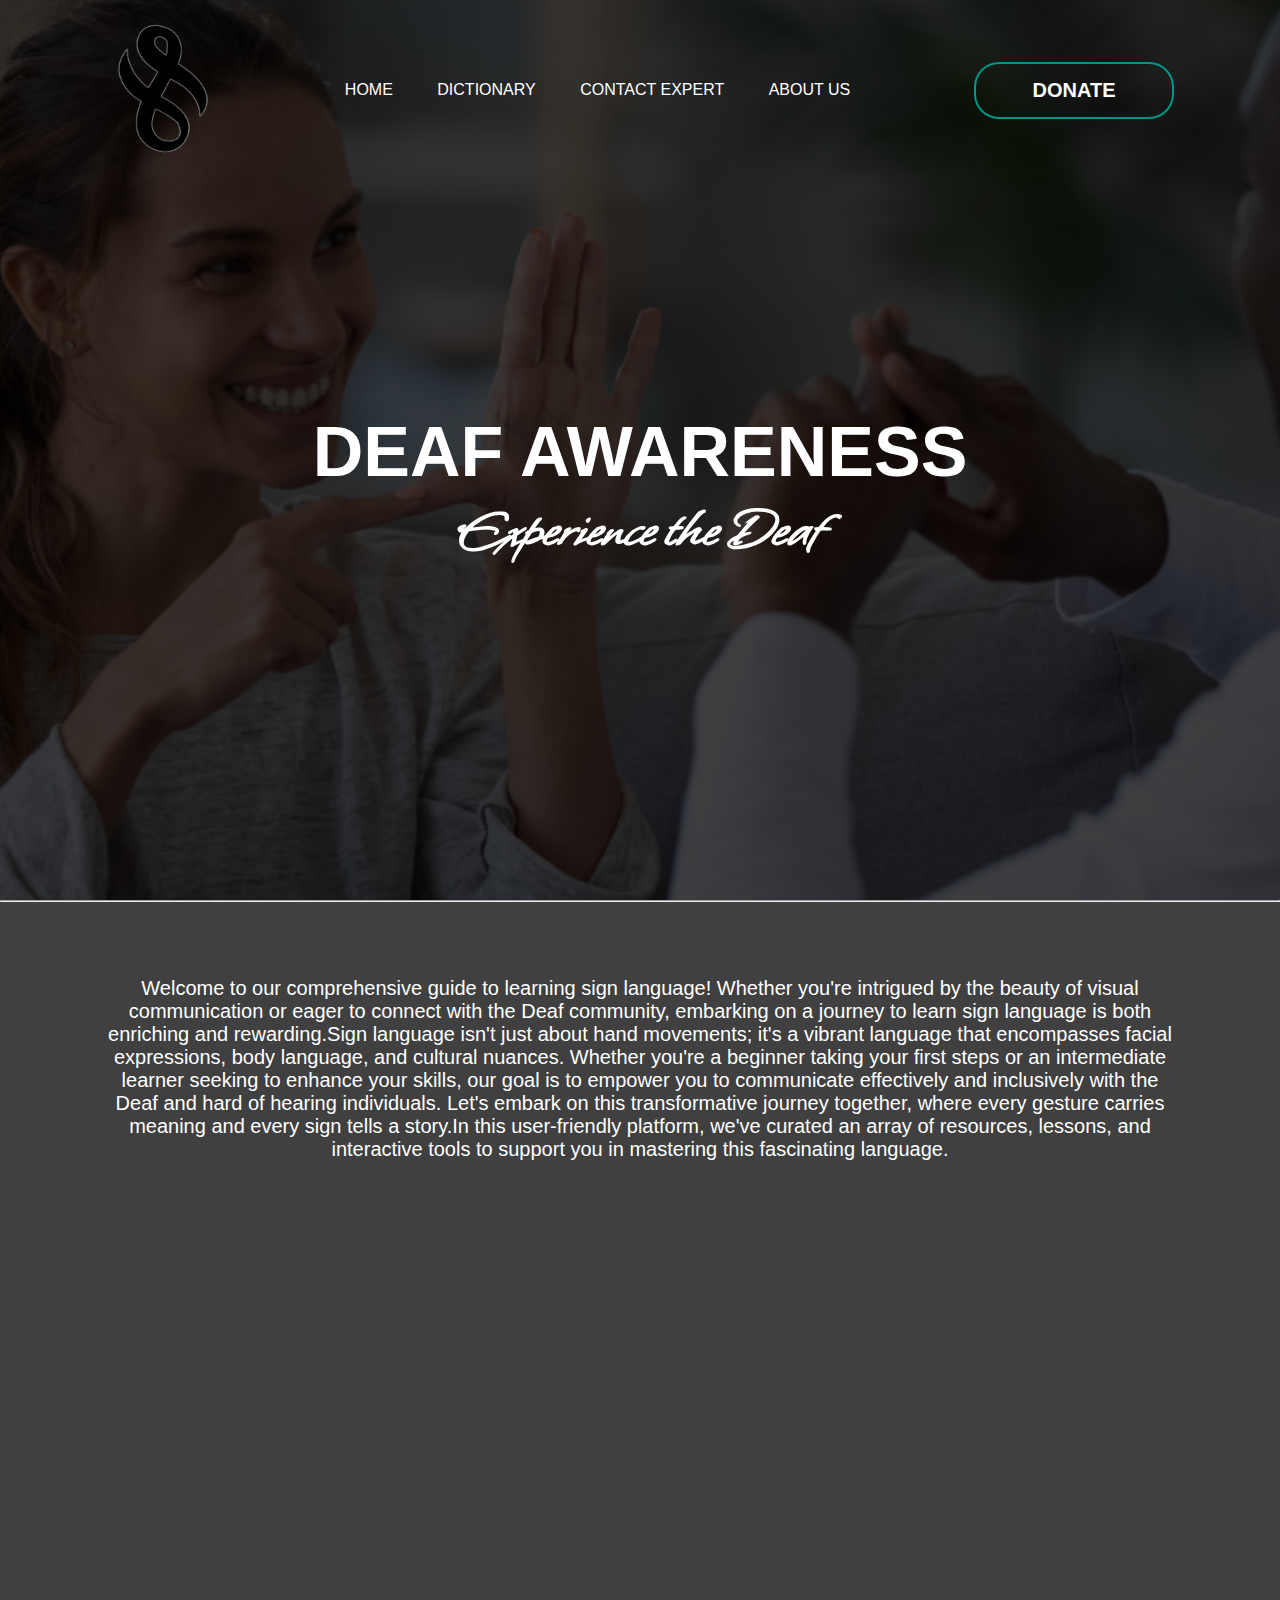
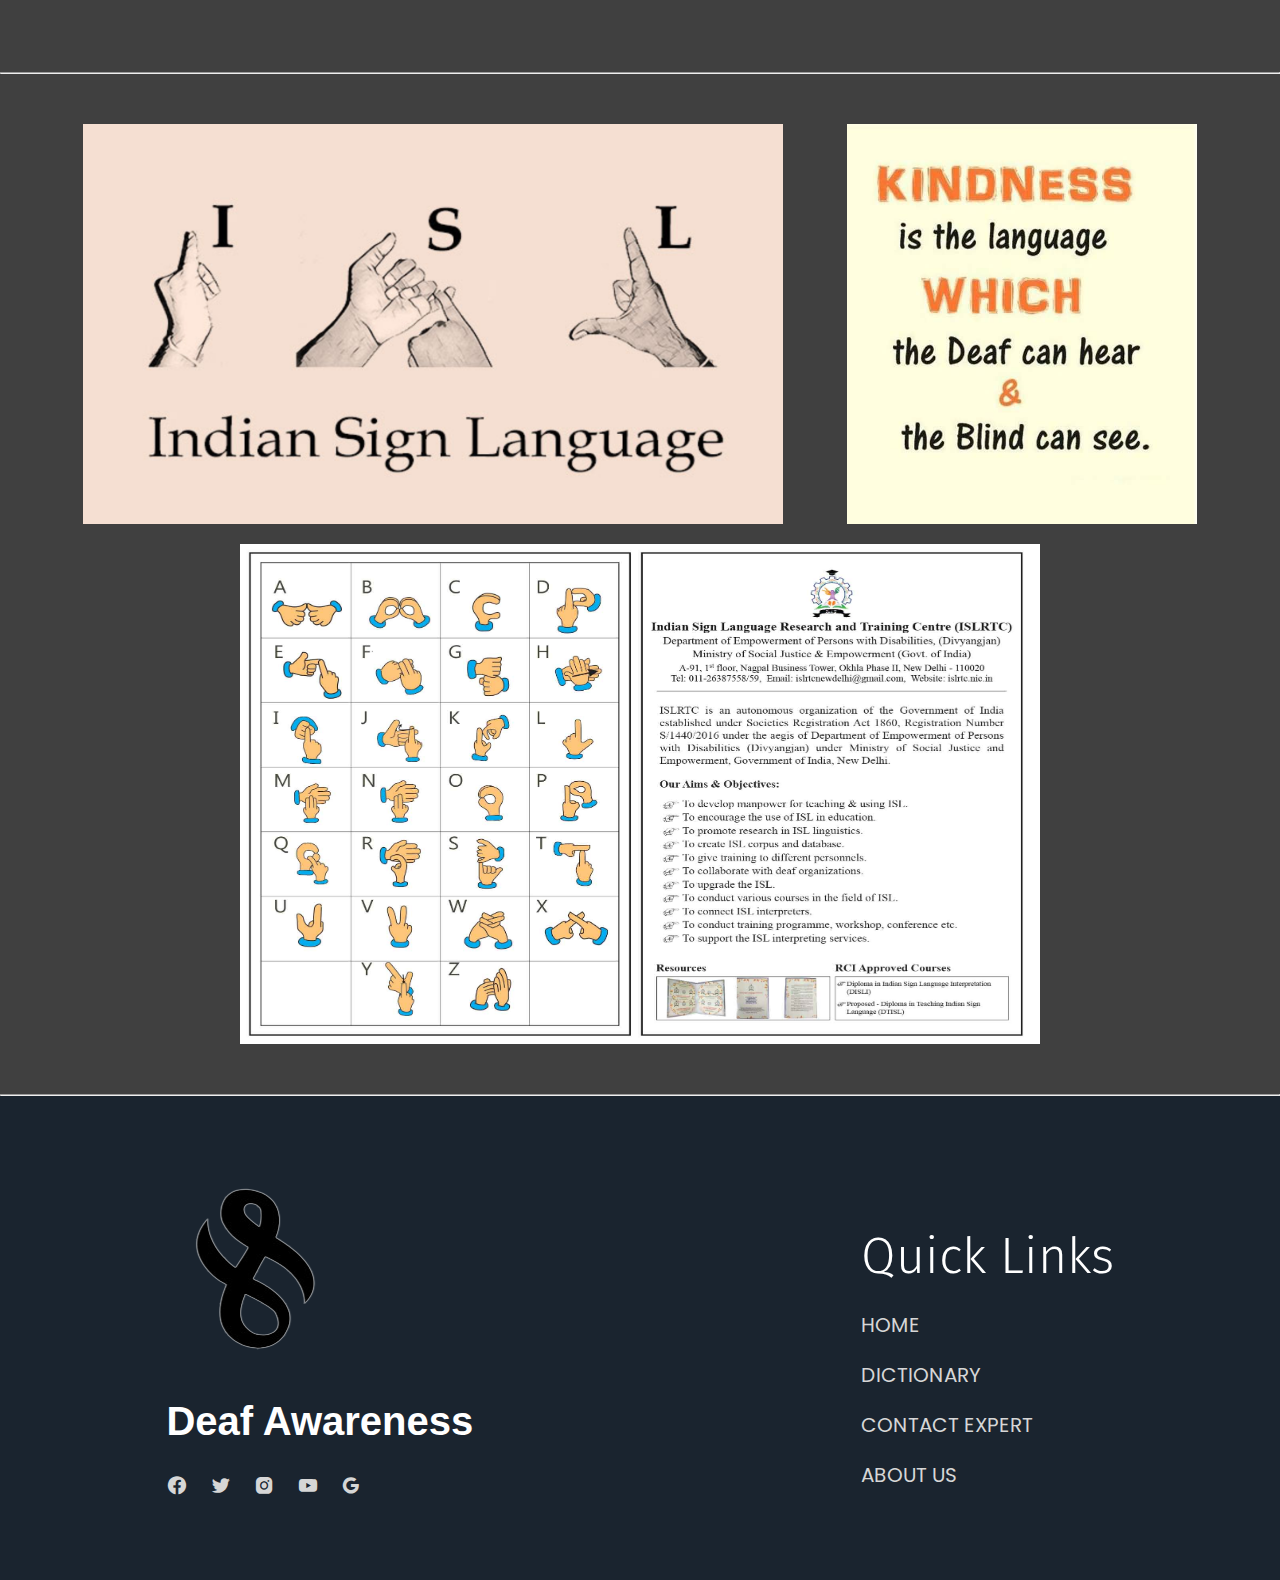
<file: index.html>
<!DOCTYPE html>
<html lang="en">
<head>
    <link rel="preconnect" href="https://fonts.googleapis.com">
    <link rel="preconnect" href="https://fonts.gstatic.com" crossorigin>
    <link href="https://fonts.googleapis.com/css2?family=Fira+Sans:ital,wght@0,100;0,200;0,300;0,400;0,500;0,600;0,700;0,800;0,900;1,100;1,200;1,300;1,400;1,500;1,600;1,700;1,800;1,900&family=Poppins:ital,wght@0,100;0,200;0,300;0,400;0,500;0,600;0,700;0,800;0,900;1,100;1,200;1,300;1,400;1,500;1,600;1,700;1,800;1,900&family=Whisper&display=swap" rel="stylesheet">
    <link rel="preconnect" href="https://fonts.googleapis.com">
    <link rel="preconnect" href="https://fonts.gstatic.com" crossorigin>
    <link href="https://fonts.googleapis.com/css2?family=Fira+Sans:ital,wght@0,100;0,200;0,300;0,400;0,500;0,600;0,700;0,800;0,900;1,100;1,200;1,300;1,400;1,500;1,600;1,700;1,800;1,900&family=Whisper&display=swap" rel="stylesheet">
    <link rel="preconnect" href="https://fonts.googleapis.com">
    <link rel="preconnect" href="https://fonts.gstatic.com" crossorigin>
    <link href="https://fonts.googleapis.com/css2?family=Whisper&display=swap" rel="stylesheet">
    <link rel="stylesheet" href="https://unpkg.com/boxicons@latest/css/boxicons.min.css">
    <link rel="shortcut icon" href="images/favicon.ico">
    <link rel="stylesheet" href="style.css">
    <meta charset="UTF-8">
    <meta name="viewport" content="width=device-width, initial-scale=1.0">
    <title>Deaf Awareness</title>
</head>
<body>
    <div class="banner">
        <div class="navbar">
            <img src="images/logo.png" class="logo">
            <ul>
                <li><a href="#">Home</a></li>
                <li><a href="dictionary.html">Dictionary</a></li>
                <li><a href="contact.html">Contact Expert</a></li>
                <li><a href="about-us.html">About Us</a></li>
            </ul>
            <button type="button" class="donate"><a href="https://secure.hhf.org/site/Donation2?1400.donation=form1&df_id=1400&_ga=2.164311223.901985052.1706713805-1947314316.1705849385&_gl=1*153quih*_ga*MTk0NzMxNDMxNi4xNzA1ODQ5Mzg1*_ga_H2Z5VSRBRR*MTcwNjcxMzgwNC4yLjAuMTcwNjcxMzgwNC42MC4wLjA." target="_blank">DONATE</a></button>
        </div>
    </div>
    <div class="heading">
        <h1>DEAF AWARENESS</h1>
        <h2>Experience the Deaf</h2>
    </div>
    <hr>
    <div class="content">
        <p>Welcome to our comprehensive guide to learning sign language! Whether you're intrigued by the beauty of visual communication or eager to connect with the Deaf community, embarking on a journey to learn sign language is both enriching and rewarding.Sign language isn't just about hand movements; it's a vibrant language that encompasses facial expressions, body language, and cultural nuances. Whether you're a beginner taking your first steps or an intermediate learner seeking to enhance your skills, our goal is to empower you to communicate effectively and inclusively with the Deaf and hard of hearing individuals. Let's embark on this transformative journey together, where every gesture carries meaning and every sign tells a story.In this user-friendly platform, we've curated an array of resources, lessons, and interactive tools to support you in mastering this fascinating language.</p>
    </div>
    <center><iframe width="679" height="382" src="https://www.youtube.com/embed/9f1o33kOpnI" title="Through the Eyes of Deaf Children" frameborder="0" allow="accelerometer; autoplay; clipboard-write; encrypted-media; gyroscope; picture-in-picture; web-share" allowfullscreen></iframe></center>
    <hr>
    <div class="images">
        <img src="images/home page 1st image.jpg" class="image1" alt="picture" width="700px" height="400px">
        <img src="images/home page 2nd image.jpg" class="image2" alt="picture" width="350px" height="400px">
        <img src="images/home page 3rd image.jpg" class="image3" alt="picture" width="800px" height="500px">
    </div>
    <hr>
    <section class="footer">
        <div class="footer-content">
            <img class="footer-logo" src="images/logo.png">
            <h3 class="footer-text">Deaf Awareness</h3>
            <div class="icons">
                <a href="https://www.facebook.com/AKAMombasa/" target="_blank"><i class="bx bxl-facebook-circle"></i></a>
                <a href="https://twitter.com/AKAcademies" target="_blank"><i class="bx bxl-twitter"></i></a>
                <a href="https://www.instagram.com/akamombasa/" target="_blank"><i class="bx bxl-instagram-alt"></i></a>
                <a href="https://www.youtube.com/channel/UCkv6z0v_Kp5tbfTVWnJyuWw" target="_blank"><i class="bx bxl-youtube"></i></a>
                <a href="https://www.agakhanacademies.org/mombasa" target="_blank"><i class="bx bxl-google"></i></a>
            </div>
        </div>
        <div class="footer-content">
            <h4>Quick Links</h4>
            <ul class="smt">
                <li><a href="#">HOME</a></li>
                <li><a href="dictionary.html">DICTIONARY</a></li>
                <li><a href="contact.html">CONTACT EXPERT</a></li>
                <li><a href="about-us.html">ABOUT US</a></li>
            </ul>
        </div>
    </section>
</body>
</html>
</file>
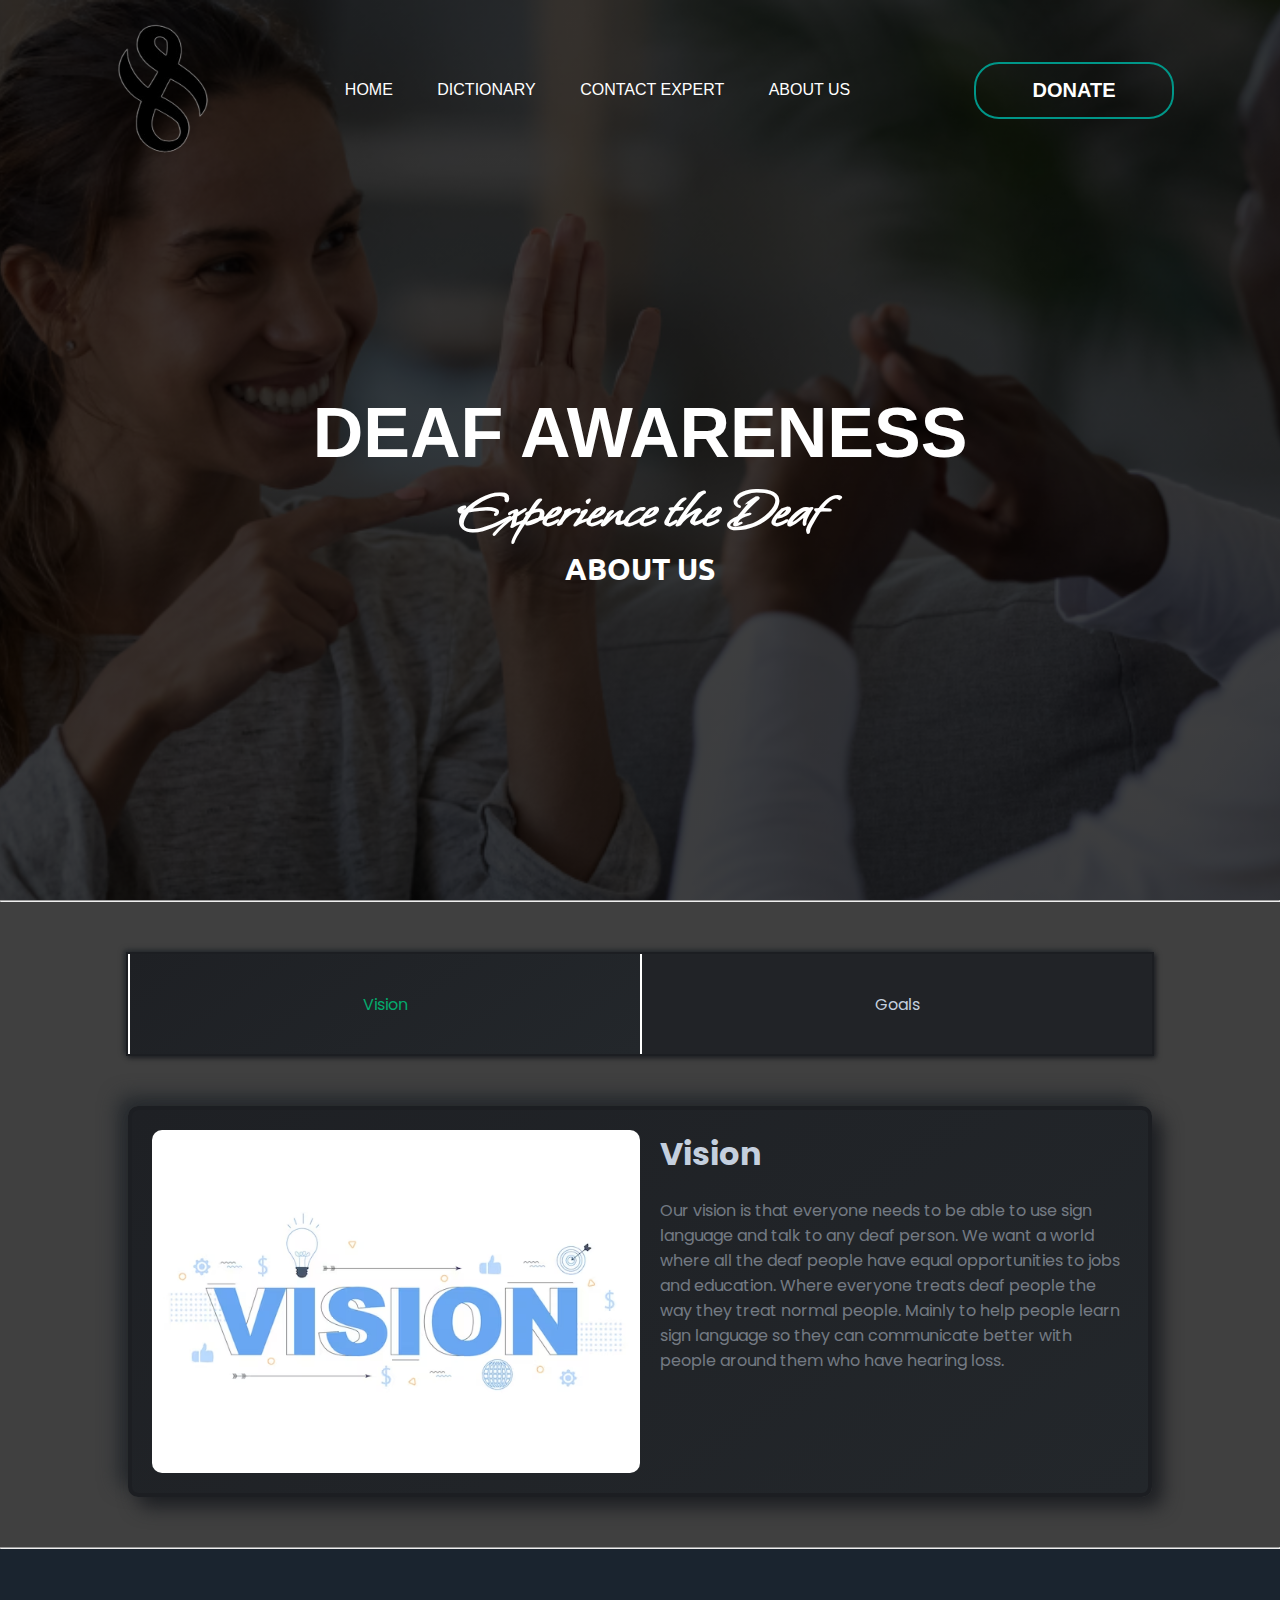
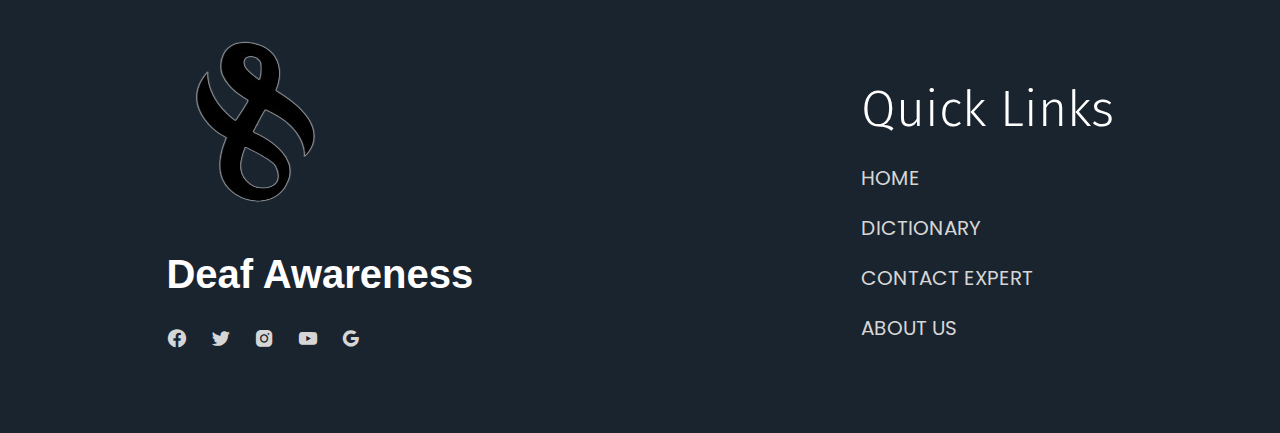
<file: about-us.html>
<!DOCTYPE html>
<html lang="en">
<head>
    <link rel="preconnect" href="https://fonts.googleapis.com">
    <link rel="preconnect" href="https://fonts.gstatic.com" crossorigin>
    <link href="https://fonts.googleapis.com/css2?family=Fira+Sans:ital,wght@0,100;0,200;0,300;0,400;0,500;0,600;0,700;0,800;0,900;1,100;1,200;1,300;1,400;1,500;1,600;1,700;1,800;1,900&family=Poppins:ital,wght@0,100;0,200;0,300;0,400;0,500;0,600;0,700;0,800;0,900;1,100;1,200;1,300;1,400;1,500;1,600;1,700;1,800;1,900&family=Whisper&display=swap" rel="stylesheet">
    <link rel="preconnect" href="https://fonts.googleapis.com">
    <link rel="preconnect" href="https://fonts.gstatic.com" crossorigin>
    <link href="https://fonts.googleapis.com/css2?family=Fira+Sans:ital,wght@0,100;0,200;0,300;0,400;0,500;0,600;0,700;0,800;0,900;1,100;1,200;1,300;1,400;1,500;1,600;1,700;1,800;1,900&family=Whisper&display=swap" rel="stylesheet">
    <link rel="preconnect" href="https://fonts.googleapis.com">
    <link rel="preconnect" href="https://fonts.gstatic.com" crossorigin>
    <link href="https://fonts.googleapis.com/css2?family=Whisper&display=swap" rel="stylesheet">
    <link rel="stylesheet" href="https://unpkg.com/boxicons@latest/css/boxicons.min.css">
    <link rel="shortcut icon" href="images/favicon.ico">
    <link rel="stylesheet" href="about-us.css">
    <meta charset="UTF-8">
    <meta name="viewport" content="width=device-width, initial-scale=1.0">
    <title>Deaf Awareness</title>
</head>
<body>
    <div class="banner">
        <div class="navbar">
            <img src="images/logo.png" class="logo">
            <ul>
                <li><a href="index.html">Home</a></li>
                <li><a href="dictionary.html">Dictionary</a></li>
                <li><a href="contact.html">Contact Expert</a></li>
                <li><a href="#">About Us</a></li>
            </ul>
            <button type="button" class="donate"><a href="https://secure.hhf.org/site/Donation2?1400.donation=form1&df_id=1400&_ga=2.164311223.901985052.1706713805-1947314316.1705849385&_gl=1*153quih*_ga*MTk0NzMxNDMxNi4xNzA1ODQ5Mzg1*_ga_H2Z5VSRBRR*MTcwNjcxMzgwNC4yLjAuMTcwNjcxMzgwNC42MC4wLjA." target="_blank">DONATE</a></button>
        </div>
    </div>
    <div class="heading">
        <h1>DEAF AWARENESS</h1>
        <h2>Experience the Deaf</h2>
        <h3>ABOUT US</h3>
    </div>
    <hr>
    <ul class="tabs">
        <li class="active" data-id="0">Vision</li>
        <li data-id="1">Goals</li>
    </ul>
    <div class="contents">
        <div class="box show" data-content="0">
            <img src="images/vision.png" alt="">
            <div>
                <h3>Vision</h3>
                <p>
                Our vision is that everyone needs to be able to use sign language and talk to any deaf person. We want a world where all the deaf people have equal opportunities to jobs and education. Where everyone treats deaf people the way they treat normal people. Mainly to help people learn sign language so they can communicate better with people around them who have hearing loss.
                </p>
            </div>
        </div>
        <div class="box hide" data-content="1">
            <img src="images/goal.png" alt="">
            <div>
                <h3>Goals</h3>
                <p>
                    Following our vision, our goal is to first reach out to as many people as possible using campaigns, advertising, and even spreading awareness using the internet through social media platforms such as Instagram, Facebook, and X (was known as Twitter). 
                </p>
            </div>
        </div>
    </div>
    <script>
        'use strict';
const tabs = document.querySelectorAll('[data-id]');
const contents = document.querySelectorAll('[data-content]');
let id = 0;

tabs.forEach(function (tab) {
    tab.addEventListener('click', function () {
        tabs[id].classList.remove('active');
        tab.classList.add('active');
        id = tab.getAttribute('data-id');
        contents.forEach(function (box) {
            box.classList.add('hide');
            if (box.getAttribute('data-content') == id){
                box.classList.remove('hide');
                box.classList.add('show');
            }
        });
    });
});
    </script>
    <hr>
    <section class="footer">
        <div class="footer-content">
            <img class="footer-logo" src="images/logo.png">
            <h3 class="footer-text">Deaf Awareness</h3>
            <div class="icons">
                <a href="https://www.facebook.com/AKAMombasa/" target="_blank"><i class="bx bxl-facebook-circle"></i></a>
                <a href="https://twitter.com/AKAcademies" target="_blank"><i class="bx bxl-twitter"></i></a>
                <a href="https://www.instagram.com/akamombasa/" target="_blank"><i class="bx bxl-instagram-alt"></i></a>
                <a href="https://www.youtube.com/channel/UCkv6z0v_Kp5tbfTVWnJyuWw" target="_blank"><i class="bx bxl-youtube"></i></a>
                <a href="https://www.agakhanacademies.org/mombasa" target="_blank"><i class="bx bxl-google"></i></a>
            </div>
        </div>
        <div class="footer-content">
            <h4>Quick Links</h4>
            <ul class="smt">
                <li><a href="index.html">HOME</a></li>
                <li><a href="dictionary.html">DICTIONARY</a></li>
                <li><a href="contact.html">CONTACT EXPERT</a></li>
                <li><a href="#">ABOUT US</a></li>
            </ul>
        </div>
    </section>
</body>
</html>
</file>
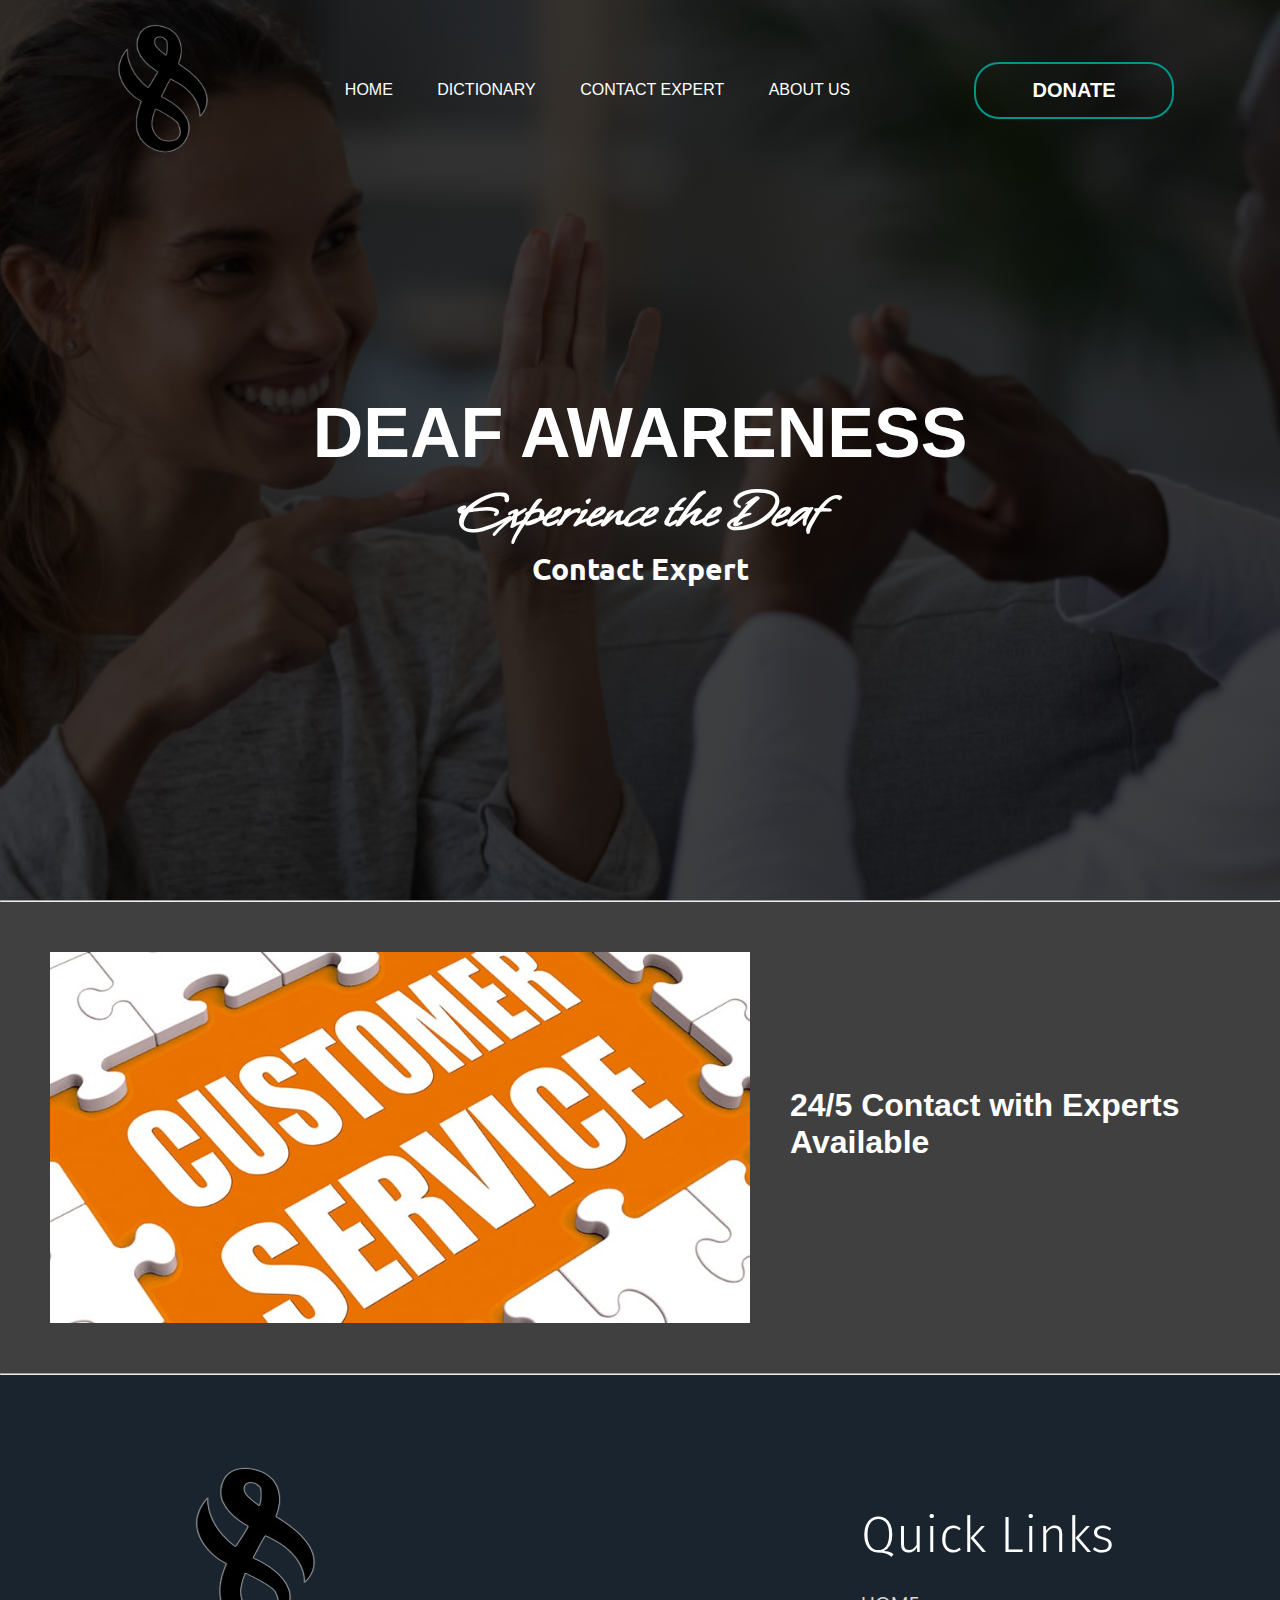
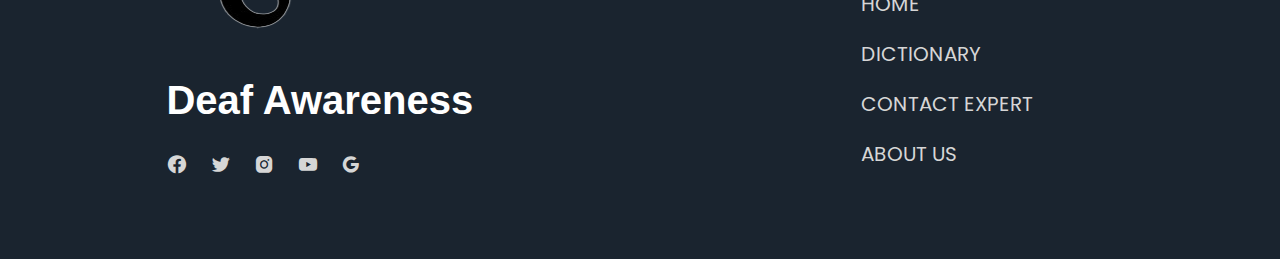
<file: contact.html>
<!DOCTYPE html>
<html lang="en">
<head>
    <script src="//code.tidio.co/clhvk2ii8z8ecinirbrai0ropuh5zsum.js" async></script>
    <link rel="preconnect" href="https://fonts.googleapis.com">
    <link rel="preconnect" href="https://fonts.gstatic.com" crossorigin>
    <link href="https://fonts.googleapis.com/css2?family=Fira+Sans:ital,wght@0,100;0,200;0,300;0,400;0,500;0,600;0,700;0,800;0,900;1,100;1,200;1,300;1,400;1,500;1,600;1,700;1,800;1,900&family=Poppins:ital,wght@0,100;0,200;0,300;0,400;0,500;0,600;0,700;0,800;0,900;1,100;1,200;1,300;1,400;1,500;1,600;1,700;1,800;1,900&family=Whisper&display=swap" rel="stylesheet">
    <link rel="preconnect" href="https://fonts.googleapis.com">
    <link rel="preconnect" href="https://fonts.gstatic.com" crossorigin>
    <link href="https://fonts.googleapis.com/css2?family=Fira+Sans:ital,wght@0,100;0,200;0,300;0,400;0,500;0,600;0,700;0,800;0,900;1,100;1,200;1,300;1,400;1,500;1,600;1,700;1,800;1,900&family=Whisper&display=swap" rel="stylesheet">
    <link rel="preconnect" href="https://fonts.googleapis.com">
    <link rel="preconnect" href="https://fonts.gstatic.com" crossorigin>
    <link href="https://fonts.googleapis.com/css2?family=Whisper&display=swap" rel="stylesheet">
    <link rel="stylesheet" href="https://unpkg.com/boxicons@latest/css/boxicons.min.css">
    <link rel="shortcut icon" href="images/favicon.ico">
    <link rel="stylesheet" href="contact.css">
    <meta charset="UTF-8">
    <meta name="viewport" content="width=device-width, initial-scale=1.0">
    <title>Deaf Awareness</title>
</head>
<body>
    <div class="banner">
        <div class="navbar">
            <img src="images/logo.png" class="logo">
            <ul>
                <li><a href="index.html">Home</a></li>
                <li><a href="dictionary.html">Dictionary</a></li>
                <li><a href="#">Contact Expert</a></li>
                <li><a href="about-us.html">About Us</a></li>
            </ul>
            <button type="button" class="donate"><a href="https://secure.hhf.org/site/Donation2?1400.donation=form1&df_id=1400&_ga=2.164311223.901985052.1706713805-1947314316.1705849385&_gl=1*153quih*_ga*MTk0NzMxNDMxNi4xNzA1ODQ5Mzg1*_ga_H2Z5VSRBRR*MTcwNjcxMzgwNC4yLjAuMTcwNjcxMzgwNC42MC4wLjA." target="_blank">DONATE</a></button>
        </div>
    </div>
    <div class="heading">
        <h1>DEAF AWARENESS</h1>
        <h2>Experience the Deaf</h2>
        <h3>Contact Expert</h3>
    </div>
    <hr>
    <div class="content">
        <img src="images/customerservice.png">
        <h1>24/5 Contact with Experts Available</h1>
    </div>
    <hr>
    <section class="footer">
        <div class="footer-content">
            <img class="footer-logo" src="images/logo.png">
            <h3 class="footer-text">Deaf Awareness</h3>
            <div class="icons">
                <a href="https://www.facebook.com/AKAMombasa/" target="_blank"><i class="bx bxl-facebook-circle"></i></a>
                <a href="https://twitter.com/AKAcademies" target="_blank"><i class="bx bxl-twitter"></i></a>
                <a href="https://www.instagram.com/akamombasa/" target="_blank"><i class="bx bxl-instagram-alt"></i></a>
                <a href="https://www.youtube.com/channel/UCkv6z0v_Kp5tbfTVWnJyuWw" target="_blank"><i class="bx bxl-youtube"></i></a>
                <a href="https://www.agakhanacademies.org/mombasa" target="_blank"><i class="bx bxl-google"></i></a>
            </div>
        </div>
        <div class="footer-content">
            <h4>Quick Links</h4>
            <ul class="smt">
                <li><a href="index.html">HOME</a></li>
                <li><a href="dictionary.html">DICTIONARY</a></li>
                <li><a href="#">CONTACT EXPERT</a></li>
                <li><a href="about-us.css">ABOUT US</a></li>
            </ul>
        </div>
    </section>
</body>
</html>
</file>
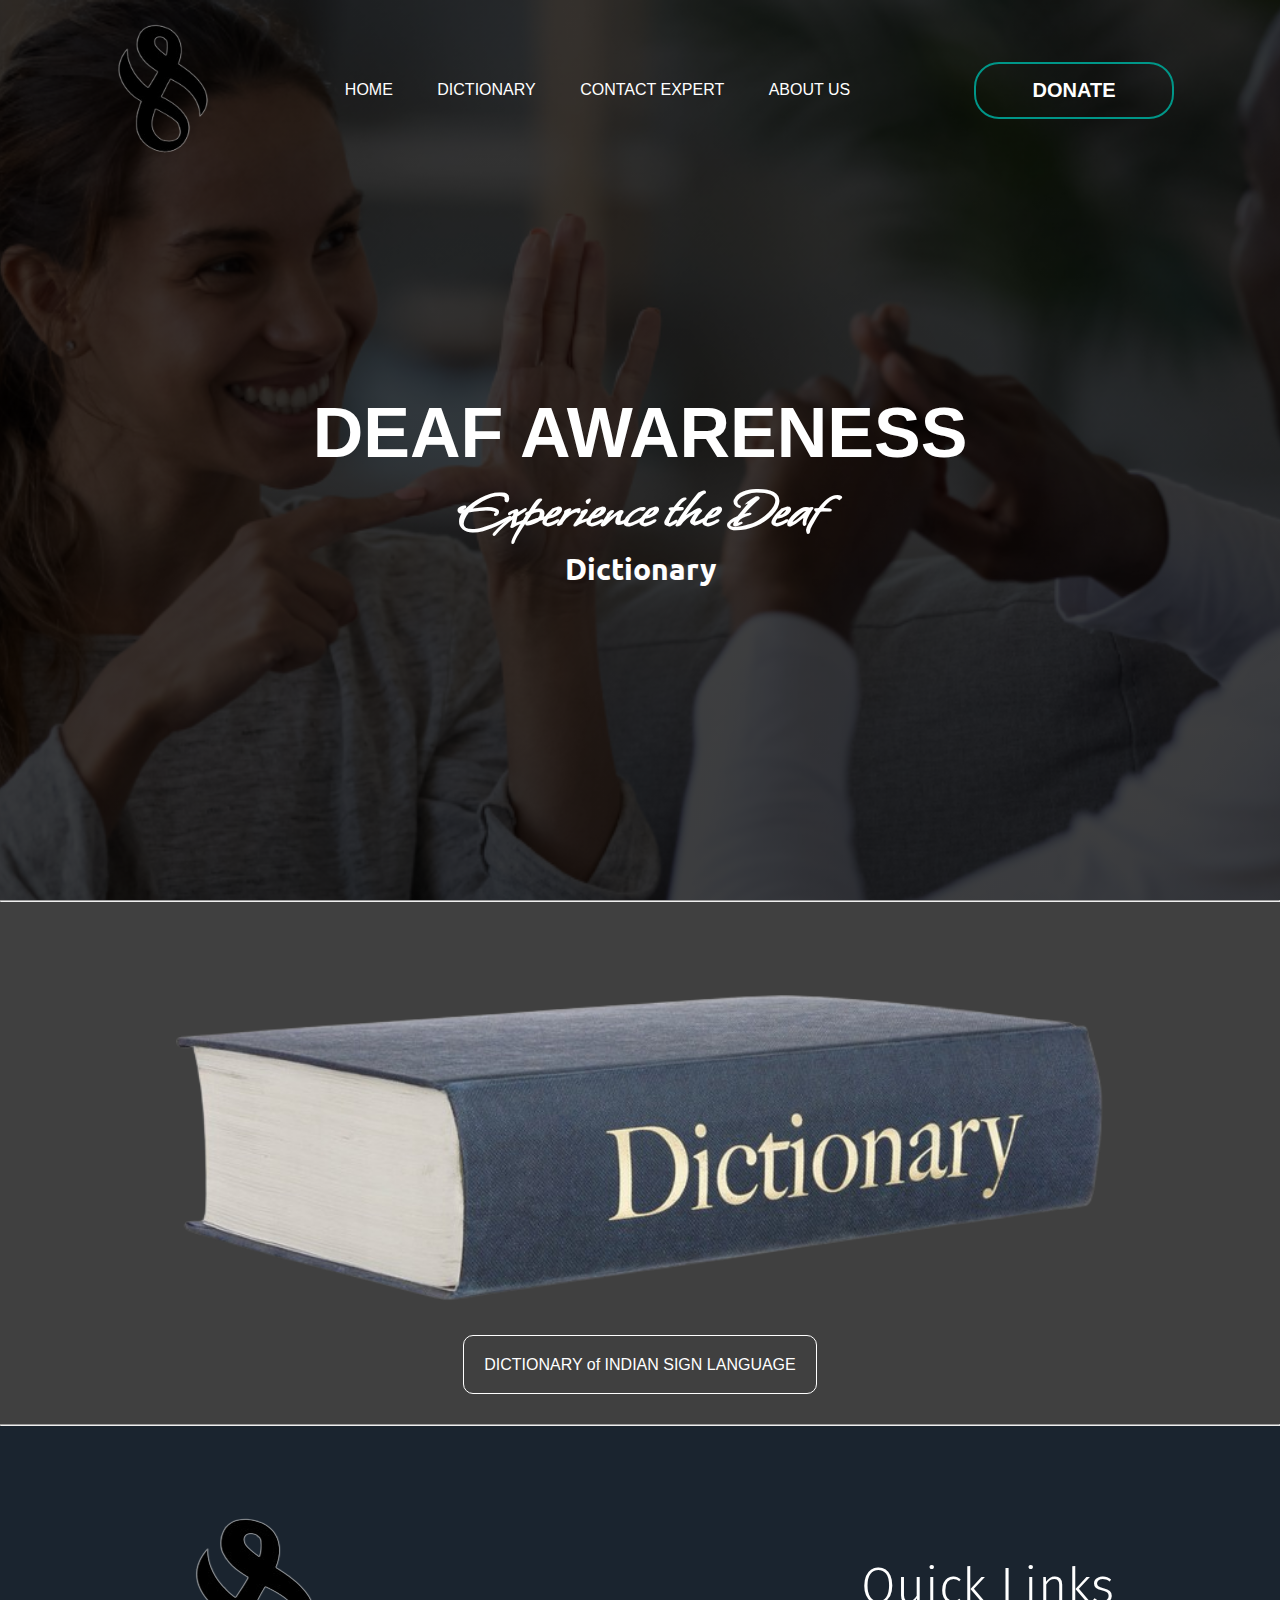
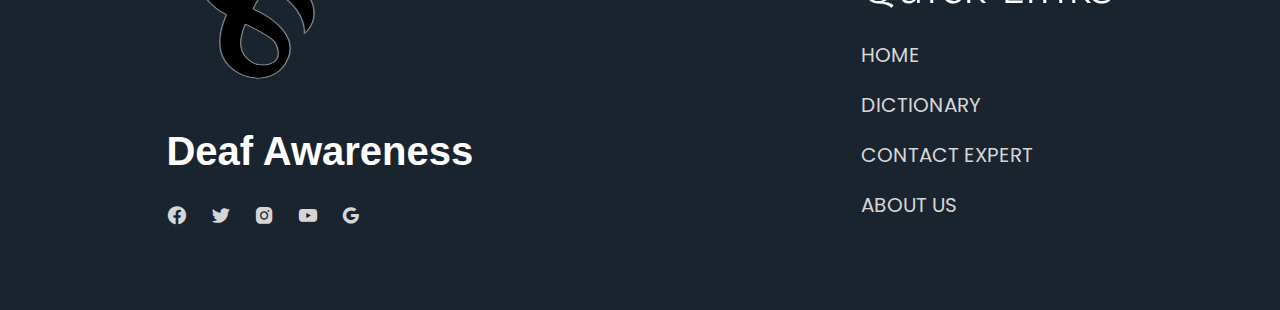
<file: dictionary.html>
<!DOCTYPE html>
<html lang="en">
<head>
    <link rel="preconnect" href="https://fonts.googleapis.com">
    <link rel="preconnect" href="https://fonts.gstatic.com" crossorigin>
    <link href="https://fonts.googleapis.com/css2?family=Fira+Sans:ital,wght@0,100;0,200;0,300;0,400;0,500;0,600;0,700;0,800;0,900;1,100;1,200;1,300;1,400;1,500;1,600;1,700;1,800;1,900&family=Poppins:ital,wght@0,100;0,200;0,300;0,400;0,500;0,600;0,700;0,800;0,900;1,100;1,200;1,300;1,400;1,500;1,600;1,700;1,800;1,900&family=Whisper&display=swap" rel="stylesheet">
    <link rel="preconnect" href="https://fonts.googleapis.com">
    <link rel="preconnect" href="https://fonts.gstatic.com" crossorigin>
    <link href="https://fonts.googleapis.com/css2?family=Fira+Sans:ital,wght@0,100;0,200;0,300;0,400;0,500;0,600;0,700;0,800;0,900;1,100;1,200;1,300;1,400;1,500;1,600;1,700;1,800;1,900&family=Whisper&display=swap" rel="stylesheet">
    <link rel="preconnect" href="https://fonts.googleapis.com">
    <link rel="preconnect" href="https://fonts.gstatic.com" crossorigin>
    <link href="https://fonts.googleapis.com/css2?family=Whisper&display=swap" rel="stylesheet">
    <link rel="stylesheet" href="https://unpkg.com/boxicons@latest/css/boxicons.min.css">
    <link rel="shortcut icon" href="images/favicon.ico">
    <link rel="stylesheet" href="dictionary.css">
    <meta charset="UTF-8">
    <meta name="viewport" content="width=device-width, initial-scale=1.0">
    <title>Deaf Awareness</title>
</head>
<body>
    <div class="banner">
        <div class="navbar">
            <img src="images/logo.png" class="logo">
            <ul>
                <li><a href="index.html">Home</a></li>
                <li><a href="#">Dictionary</a></li>
                <li><a href="contact.html">Contact Expert</a></li>
                <li><a href="about-us.html">About Us</a></li>
            </ul>
            <button type="button" class="donate"><a href="https://secure.hhf.org/site/Donation2?1400.donation=form1&df_id=1400&_ga=2.164311223.901985052.1706713805-1947314316.1705849385&_gl=1*153quih*_ga*MTk0NzMxNDMxNi4xNzA1ODQ5Mzg1*_ga_H2Z5VSRBRR*MTcwNjcxMzgwNC4yLjAuMTcwNjcxMzgwNC42MC4wLjA." target="_blank">DONATE</a></button>
        </div>
    </div>
    <div class="heading">
        <h1>DEAF AWARENESS</h1>
        <h2>Experience the Deaf</h2>
        <h3>Dictionary</h3>
    </div>
    <hr>
    <div class="content">
        <center><img src="images/dictionary.png"></center>
        <center><a href="https://indiansignlanguage.org/search-dictionary/"m target="_blank">DICTIONARY of INDIAN SIGN LANGUAGE</a></center>
    </div>
    <hr>
    <section class="footer">
        <div class="footer-content">
            <img class="footer-logo" src="images/logo.png">
            <h3 class="footer-text">Deaf Awareness</h3>
            <div class="icons">
                <a href="https://www.facebook.com/AKAMombasa/" target="_blank"><i class="bx bxl-facebook-circle"></i></a>
                <a href="https://twitter.com/AKAcademies" target="_blank"><i class="bx bxl-twitter"></i></a>
                <a href="https://www.instagram.com/akamombasa/" target="_blank"><i class="bx bxl-instagram-alt"></i></a>
                <a href="https://www.youtube.com/channel/UCkv6z0v_Kp5tbfTVWnJyuWw" target="_blank"><i class="bx bxl-youtube"></i></a>
                <a href="https://www.agakhanacademies.org/mombasa" target="_blank"><i class="bx bxl-google"></i></a>
            </div>
        </div>
        <div class="footer-content">
            <h4>Quick Links</h4>
            <ul class="smt">
                <li><a href="#">HOME</a></li>
                <li><a href="residential-program.html">DICTIONARY</a></li>
                <li><a href="academics.html">CONTACT EXPERT</a></li>
                <li><a href="map.html">ABOUT US</a></li>
            </ul>
        </div>
    </section>
</body>
</html>
</file>
<file: style.css>
* {
    margin: 0;
    padding: 0;
    font-family: sans-serif;
}

html {
    scroll-behavior: smooth;
}

body {
    background: #000000bf;
    color: white;
}

.banner {
    width: 100%;
    height: 100vh;
    background-image: linear-gradient(rgba(0, 0, 0, 0.75), rgba(0, 0, 0, 0.75)), url(images/banner-bg.png);
    background-size: cover;
    background-position: center;
}

.navbar {
    width: 85%;
    margin: auto;
    padding: 15px 0;
    display: flex;
    align-items: center;
    justify-content: space-between;
}

.logo {
    width: 135px;
    height: 150px;
    cursor: pointer;
}

.navbar ul li {
    list-style-type: none;
    display: inline-block;
    margin: 0 20px;
    position: relative;
}

.navbar ul li a {
    text-decoration: none;
    color: #fff;
    text-transform: uppercase;
}

.navbar ul li::after {
    content: ' ';
    height: 3px;
    width: 0;
    background: #009688;
    position: absolute;
    left: 0;
    bottom: -10px;
    transition: 0.5s ease;
}

.navbar ul li:hover::after {
    width: 100%;
}

.donate {
    width: 200px;
    padding: 15px 0;
    text-align: center;
    margin: 20px 10px;
    border-radius: 25px;
    font-weight: bold;
    border: 2px solid #009688;
    background: transparent;
    color: #fff;
    cursor: pointer;
}

.donate a {
    color: white;
    font-size: 20px;
    text-decoration: none;
}

.heading {
    width: 100%;
    position: absolute;
    top: 50%;
    transform: translateY(-50%);
    text-align: center;
    color: #fff;
}

.heading h1 {
    font-size: 70px;
    margin-top: 80px;
}

.heading h2 {
    font-family: Whisper;
    font-size: 60px;
}

.heading p {
    margin: 20px auto;
    font-weight: 100;
    line-height: 25px;
}

.content {
    display: flex;
    padding: 75px 100px;
    justify-content: center;
    text-align: center;
}

.content p {
    font-size: 20px;
}

iframe {
    margin: auto;
    padding-bottom: 50px;
}

section {
    padding: 80px 13% 70px;
}

.footer {
    font-family: 'Work Sans', sans-serif;
    background-color: #121b25;
    background: #1a242f;
    display: flex;
    justify-content: space-between;
}

.footer-text {
    color: #fff;
    font-size: 40px;
    padding: 30px 0px 30px 0px;
}

.footer-text:hover {
    color: #04AA6D;
    transition: .5s ease;
}

.footer-content h4 {
    padding-top: 50px;
    color: #fff;
    margin-bottom: 1.5rem;
    font-size: 50px;
    font-family: 'Fira Sans';
    font-weight: 300;
}

.footer-content ul {
    list-style-type: none;
}

.fonter-content li {
    margin-bottom: 16px;
}

.footer-content li a {
    text-decoration: none;
    padding-bottom: 20px;
    display: block;
    color: #d6d6d6;
    font-size: 20px;
    font-weight: 400;
    transition: all .40s ease;
    font-family: 'Poppins';
}

.footer-content li a:hover {
    transform: translateY(-3px) translateX(-5px);
    color: #04AA6D;
}

.footer-content p {
    color: #d6d6d6;
    font-size: 16px;
    line-height: 30px;
    margin: 20px 0;
}

.icons a {
    display: inline-block;
    font-size: 22px;
    color: #d6d6d6;
    margin-right: 17px;
    transition: all .40s ease;
}

.icons a:hover {
    color: #04AA6D;
    transform: translateY(-5px);
}

.images {
    padding: 50px 20px;
    display: flex;
    justify-content: space-evenly;
    flex-wrap: wrap;
}

.image1 {
    padding-bottom: 20px;
}
</file>
<file: about-us.css>
@import url('https://fonts.googleapis.com/css2?family=Ubuntu:ital,wght@0,300;0,400;0,500;0,700;1,300;1,400;1,500;1,700&display=swap');
@import url('https://fonts.googleapis.com/css2?family=Poppins:wght@300&display=swap');

* {
    margin: 0;
    padding: 0;
    font-family: sans-serif;
}

html {
    scroll-behavior: smooth;
}

body {
    background: #000000bf;
    color: white;
}

.banner {
    width: 100%;
    height: 100vh;
    background-image: linear-gradient(rgba(0, 0, 0, 0.75), rgba(0, 0, 0, 0.75)), url(images/banner-bg.png);
    background-size: cover;
    background-position: center;
}

.navbar {
    width: 85%;
    margin: auto;
    padding: 15px 0;
    display: flex;
    align-items: center;
    justify-content: space-between;
}

.logo {
    width: 135px;
    height: 150px;
    cursor: pointer;
}

.navbar ul li {
    list-style-type: none;
    display: inline-block;
    margin: 0 20px;
    position: relative;
}

.navbar ul li a {
    text-decoration: none;
    color: #fff;
    text-transform: uppercase;
}

.navbar ul li::after {
    content: ' ';
    height: 3px;
    width: 0;
    background: #009688;
    position: absolute;
    left: 0;
    bottom: -10px;
    transition: 0.5s ease;
}

.navbar ul li:hover::after {
    width: 100%;
}

.donate {
    width: 200px;
    padding: 15px 0;
    text-align: center;
    margin: 20px 10px;
    border-radius: 25px;
    font-weight: bold;
    border: 2px solid #009688;
    background: transparent;
    color: #fff;
    cursor: pointer;
}

.donate a {
    color: white;
    font-size: 20px;
    text-decoration: none;
}

.heading {
    width: 100%;
    position: absolute;
    top: 50%;
    transform: translateY(-50%);
    text-align: center;
    color: #fff;
}

.heading h1 {
    font-size: 70px;
    margin-top: 80px;
}

.heading h2 {
    font-family: Whisper;
    font-size: 60px;
}

.heading h3 {
    font-family: Ubuntu;
    font-size: 30px;
}

.heading p {
    margin: 20px auto;
    font-weight: 100;
    line-height: 25px;
}

section {
    padding: 80px 13% 70px;
}

.footer {
    font-family: 'Work Sans', sans-serif;
    background-color: #121b25;
    background: #1a242f;
    display: flex;
    justify-content: space-between;
}

.footer-text {
    color: #fff;
    font-size: 40px;
    padding: 30px 0px 30px 0px;
}

.footer-text:hover {
    color: #04AA6D;
    transition: .5s ease;
}

.footer-content h4 {
    padding-top: 50px;
    color: #fff;
    margin-bottom: 1.5rem;
    font-size: 50px;
    font-family: 'Fira Sans';
    font-weight: 300;
}

.footer-content ul {
    list-style-type: none;
}

.fonter-content li {
    margin-bottom: 16px;
}

.footer-content li a {
    text-decoration: none;
    padding-bottom: 20px;
    display: block;
    color: #d6d6d6;
    font-size: 20px;
    font-weight: 400;
    transition: all .40s ease;
    font-family: 'Poppins';
}

.footer-content li a:hover {
    transform: translateY(-3px) translateX(-5px);
    color: #04AA6D;
}

.footer-content p {
    color: #d6d6d6;
    font-size: 16px;
    line-height: 30px;
    margin: 20px 0;
}

.icons a {
    display: inline-block;
    font-size: 22px;
    color: #d6d6d6;
    margin-right: 17px;
    transition: all .40s ease;
}

.icons a:hover {
    color: #04AA6D;
    transform: translateY(-5px);
}

ul {
    list-style: none;
}

.tabs {
    width: 80%;
    height: 100px;
    margin: auto;
    margin-top: 50px;
    display: flex;
    align-items: center;
    box-shadow: 2px 2px 5px #1c1e22, -2px -2px 5px #262a2e;
    overflow: hidden;
    border: 2px solid #1c1e22;
}

.tabs li {
    background-color: #212327;
    width: 50%;
    height: 100%;
    display: flex;
    align-items: center;
    justify-content: center;
    color: #c4cfde;
    font-family: 'Poppins', sans-serif;
    transition: .5s;
    -webkit-transition: .5s;
    -moz-transition: .5s;
    -ms-transition: .5s;
    -o-transition: .5s;
    cursor: pointer;
}

.active {
    background: linear-gradient(145deg, #1e2024, #23272b);
    border: 2px solid #fff;
    color: #04AA6D !important;
    position: relative;
    z-index: 1;
}

.contents {
    width: 80%;
    margin: auto;
    margin-top: 50px;
    display: flex;
    flex-wrap: wrap;
    justify-content: space-between;
    gap: 30px;
    padding-bottom: 50px;
}

.box {
    gap: 20px;
    background: linear-gradient(145deg, #1e2024, #23272b);
    box-shadow: 10px 10px 19px #1c1e22, -10px -10px 19px #262a2e;
    border: 4px solid #1c1e22;
    border-radius: 10px;
    -webkit-border-radius: 10px;
    -moz-border-radius: 10px;
    -ms-border-radius: 10px;
    -o-border-radius: 10px;
    padding: 20px;
    width: 100%;
    animation: moving 1s ease;
    -webkit-animation: moving 1s ease;
}

.box img {
    width: 50%;
    border-radius: 10px;
    -webkit-border-radius: 10px;
    -moz-border-radius: 10px;
    -ms-border-radius: 10px;
    -o-border-radius: 10px;
}

.box h3 {
    color: #c4cfde;
    font-family: 'Poppins', sans-serif;
    font-size: 2rem;
    margin-bottom: 20px;
}

.box p {
    color: #c4cfde;
    opacity: .5;
    font-family: 'Poppins', sans-serif;
    font-size: 1rem;
}

.show {
    display: flex;
}

.hide {
    display: none;
}

@keyframes moving {
    from {
        transform: translateX(-50px);
        -webkit-transform: translateX(-50px);
        -moz-transform: translateX(-50px);
        -ms-transform: translateX(-50px);
        -o-transform: translateX(-50px);
        opacity: 0;
    }

    to {
        transform: translateX(0px);
        -webkit-transform: translateX(0px);
        -moz-transform: translateX(0px);
        -ms-transform: translateX(0px);
        -o-transform: translateX(0px);
        opacity: 1;
    }
}
</file>
<file: contact.css>
@import url('https://fonts.googleapis.com/css2?family=Ubuntu:ital,wght@0,300;0,400;0,500;0,700;1,300;1,400;1,500;1,700&display=swap');

* {
    margin: 0;
    padding: 0;
    font-family: sans-serif;
}

html {
    scroll-behavior: smooth;
}

body {
    background: #000000bf;
    color: white;
}

.banner {
    width: 100%;
    height: 100vh;
    background-image: linear-gradient(rgba(0, 0, 0, 0.75), rgba(0, 0, 0, 0.75)), url(images/banner-bg.png);
    background-size: cover;
    background-position: center;
}

.navbar {
    width: 85%;
    margin: auto;
    padding: 15px 0;
    display: flex;
    align-items: center;
    justify-content: space-between;
}

.logo {
    width: 135px;
    height: 150px;
    cursor: pointer;
}

.navbar ul li {
    list-style-type: none;
    display: inline-block;
    margin: 0 20px;
    position: relative;
}

.navbar ul li a {
    text-decoration: none;
    color: #fff;
    text-transform: uppercase;
}

.navbar ul li::after {
    content: ' ';
    height: 3px;
    width: 0;
    background: #009688;
    position: absolute;
    left: 0;
    bottom: -10px;
    transition: 0.5s ease;
}

.navbar ul li:hover::after {
    width: 100%;
}

.donate {
    width: 200px;
    padding: 15px 0;
    text-align: center;
    margin: 20px 10px;
    border-radius: 25px;
    font-weight: bold;
    border: 2px solid #009688;
    background: transparent;
    color: #fff;
    cursor: pointer;
}

.donate a {
    color: white;
    font-size: 20px;
    text-decoration: none;
}

.heading {
    width: 100%;
    position: absolute;
    top: 50%;
    transform: translateY(-50%);
    text-align: center;
    color: #fff;
}

.heading h1 {
    font-size: 70px;
    margin-top: 80px;
}

.heading h2 {
    font-family: Whisper;
    font-size: 60px;
}

.heading h3 {
    font-family: Ubuntu;
    font-size: 30px;
}

.content {
    display: flex;
    justify-content: space-between;
    padding: 50px;
}

.content img {
    width: 700px;
    height: auto;
}

.content h1 {
    padding-left: 40px;
    transform: translateY(135px);
}

section {
    padding: 80px 13% 70px;
}

.footer {
    font-family: 'Work Sans', sans-serif;
    background-color: #121b25;
    background: #1a242f;
    display: flex;
    justify-content: space-between;
}

.footer-text {
    color: #fff;
    font-size: 40px;
    padding: 30px 0px 30px 0px;
}

.footer-text:hover {
    color: #04AA6D;
    transition: .5s ease;
}

.footer-content h4 {
    padding-top: 50px;
    color: #fff;
    margin-bottom: 1.5rem;
    font-size: 50px;
    font-family: 'Fira Sans';
    font-weight: 300;
}

.footer-content ul {
    list-style-type: none;
}

.fonter-content li {
    margin-bottom: 16px;
}

.footer-content li a {
    text-decoration: none;
    padding-bottom: 20px;
    display: block;
    color: #d6d6d6;
    font-size: 20px;
    font-weight: 400;
    transition: all .40s ease;
    font-family: 'Poppins';
}

.footer-content li a:hover {
    transform: translateY(-3px) translateX(-5px);
    color: #04AA6D;
}

.footer-content p {
    color: #d6d6d6;
    font-size: 16px;
    line-height: 30px;
    margin: 20px 0;
}

.icons a {
    display: inline-block;
    font-size: 22px;
    color: #d6d6d6;
    margin-right: 17px;
    transition: all .40s ease;
}

.icons a:hover {
    color: #04AA6D;
    transform: translateY(-5px);
}
</file>
<file: dictionary.css>
@import url('https://fonts.googleapis.com/css2?family=Ubuntu:ital,wght@0,300;0,400;0,500;0,700;1,300;1,400;1,500;1,700&display=swap');

* {
    margin: 0;
    padding: 0;
    font-family: sans-serif;
}

html {
    scroll-behavior: smooth;
}

body {
    background: #000000bf;
    color: white;
}

.banner {
    width: 100%;
    height: 100vh;
    background-image: linear-gradient(rgba(0, 0, 0, 0.75), rgba(0, 0, 0, 0.75)), url(images/banner-bg.png);
    background-size: cover;
    background-position: center;
}

.navbar {
    width: 85%;
    margin: auto;
    padding: 15px 0;
    display: flex;
    align-items: center;
    justify-content: space-between;
}

.logo {
    width: 135px;
    height: 150px;
    cursor: pointer;
}

.navbar ul li {
    list-style-type: none;
    display: inline-block;
    margin: 0 20px;
    position: relative;
}

.navbar ul li a {
    text-decoration: none;
    color: #fff;
    text-transform: uppercase;
}

.navbar ul li::after {
    content: ' ';
    height: 3px;
    width: 0;
    background: #009688;
    position: absolute;
    left: 0;
    bottom: -10px;
    transition: 0.5s ease;
}

.navbar ul li:hover::after {
    width: 100%;
}

.donate {
    width: 200px;
    padding: 15px 0;
    text-align: center;
    margin: 20px 10px;
    border-radius: 25px;
    font-weight: bold;
    border: 2px solid #009688;
    background: transparent;
    color: #fff;
    cursor: pointer;
}

.donate a {
    color: white;
    font-size: 20px;
    text-decoration: none;
}

.heading {
    width: 100%;
    position: absolute;
    top: 50%;
    transform: translateY(-50%);
    text-align: center;
    color: #fff;
}

.heading h1 {
    font-size: 70px;
    margin-top: 80px;
}

.heading h2 {
    font-family: Whisper;
    font-size: 60px;
}

.heading h3 {
    font-family: Ubuntu;
    font-size: 30px;
}

.content {
    padding: 50px;
}

.content img {
    width: auto;
    height: 400px;
}

.content a {
    color: #fff;
    border: 1px solid #fff;
    border-radius: 10px;
    text-decoration: none;
    padding: 20px;
}

section {
    padding: 80px 13% 70px;
}

.footer {
    font-family: 'Work Sans', sans-serif;
    background-color: #121b25;
    background: #1a242f;
    display: flex;
    justify-content: space-between;
}

.footer-text {
    color: #fff;
    font-size: 40px;
    padding: 30px 0px 30px 0px;
}

.footer-text:hover {
    color: #04AA6D;
    transition: .5s ease;
}

.footer-content h4 {
    padding-top: 50px;
    color: #fff;
    margin-bottom: 1.5rem;
    font-size: 50px;
    font-family: 'Fira Sans';
    font-weight: 300;
}

.footer-content ul {
    list-style-type: none;
}

.fonter-content li {
    margin-bottom: 16px;
}

.footer-content li a {
    text-decoration: none;
    padding-bottom: 20px;
    display: block;
    color: #d6d6d6;
    font-size: 20px;
    font-weight: 400;
    transition: all .40s ease;
    font-family: 'Poppins';
}

.footer-content li a:hover {
    transform: translateY(-3px) translateX(-5px);
    color: #04AA6D;
}

.footer-content p {
    color: #d6d6d6;
    font-size: 16px;
    line-height: 30px;
    margin: 20px 0;
}

.icons a {
    display: inline-block;
    font-size: 22px;
    color: #d6d6d6;
    margin-right: 17px;
    transition: all .40s ease;
}

.icons a:hover {
    color: #04AA6D;
    transform: translateY(-5px);
}
</file>
